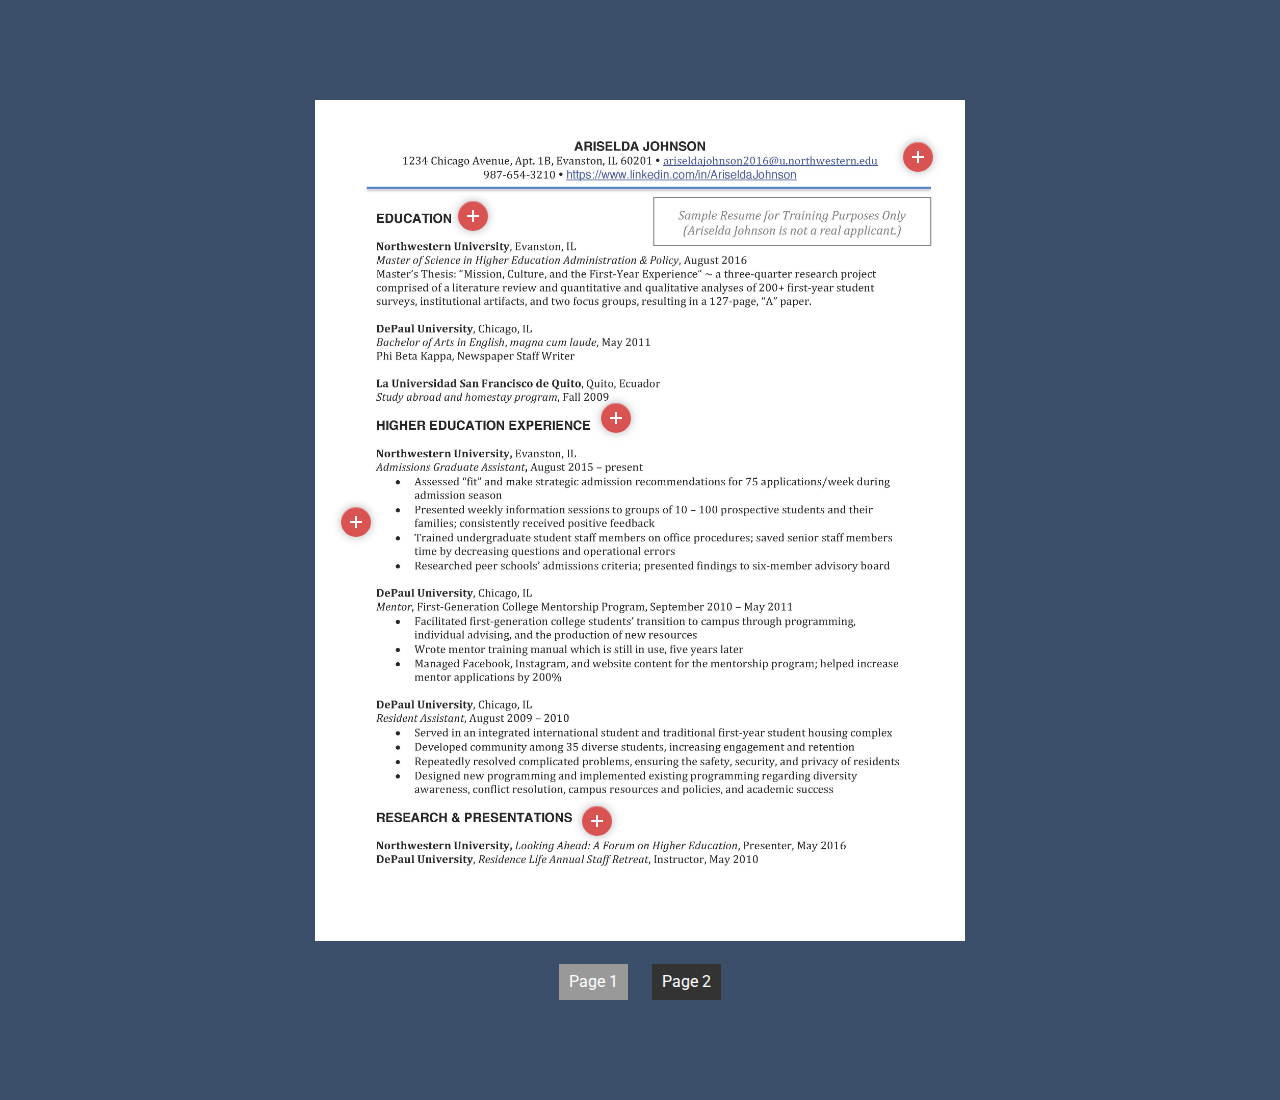
<file: index.html>
<!doctype html>
<html lang="en" class="no-js">
<head>
	<meta charset="UTF-8">
	<meta name="viewport" content="width=device-width, initial-scale=1">

	<link href='http://fonts.googleapis.com/css?family=Roboto:400,300,700' rel='stylesheet' type='text/css'>

	<link rel="stylesheet" href="css/reset.css"> <!-- CSS reset -->
	<link rel="stylesheet" href="css/style.css"> <!-- Resource style -->
	<script src="js/modernizr.js"></script> <!-- Modernizr -->
  	
	<title>Points of Interest</title>
</head>
<body>
	<!--<header>-->
	<!--	<h1>Reading a Room</h1>-->
	<!--</header>-->
	<div class="cd-product cd-container">
		<div class="cd-product-wrapper" id="page1">
			<img src="img/Resume_Page_1.jpg" alt="Preview image">
			<ul>
				<li class="cd-single-point">
					<a class="cd-img-replace" href="#0">More</a>
					<div class="cd-more-info cd-top">
						<h2>Begin Well</h2>
						<h3>Should I include my physical address on my resume?</h3>
						<p>It depends. A physical address can benefit you, especially if you live in the city in which you’re job searching, by sparking fewer questions/reservations in an employer’s mind. If you’re worried about security and you’re posting your resume to online job boards, though, a physical address isn’t always necessary anymore. If you choose not to list your address, be sure to include your telephone number, email address, and perhaps a LinkedIn URL.</p>
						<h3>What else can be listed in the heading?</h3>
						<p>Some applicants list their MBTI type or their five StrengthsQuest strengths. These are particularly relevant if you’re applying to positions within student affairs and you know, based on networking or informational interviews, that this information is important to your potential employer. Otherwise, it is fine to stick with just the basic contact information.</p>
						<a href="#0" class="cd-close-info cd-img-replace">Close</a>
					</div>
				</li> <!-- .cd-single-point -->

				<li class="cd-single-point">
					<a class="cd-img-replace" href="#0">More</a>
					<div class="cd-more-info cd-top">
						<h2>Education: Publicizing Your Degrees</h2>
						<h3>Which should I list first - education or experience?</h3>
						<p>Unless you are a career advancer with several years of relevant experience, andyour MSHE degree is simply an added bonus, “Education” should probably be the first section of your resume. You’ve invested time and money in this degree; it’s important to market it!</p>
						<h3>How should I write MSHE?</h3>
						<p>Write out the full name and include the university, city, and state. Also include your graduation month and year even if it is anticipated graduation for the future.</p>
						<h3>Should I include anything else?</h3>
						<p><strong>Master’s Project:</strong> Title or, if title isn’t relevant to job target, use a description of the project, written with your desired audience in mind</p>
						<p><strong>Relevant courses:</strong> List only if particularly relevant to target position and only if you’re willing to talk about them in an interview.</p>
						<p><strong>GPA:</strong> Typically, GPA is unnecessary at this point in your career. If you choose to include it, do so for both undergrad and grad school so that you don’t raise a question in the employer’s mind by including it in only one place.</p>
						<p><strong>Honors:</strong> Feel free to list honors. If you list cum laude, magna cum laude, or summa cum laude, these Latin words should be in lowercase and italicized.</p>
						<a href="#0" class="cd-close-info cd-img-replace">Close</a>
					</div>
				</li> <!-- .cd-single-point -->

				<li class="cd-single-point">
					<a class="cd-img-replace" href="#0">More</a>
					<div class="cd-more-info">
						<h2>Experience: Telling the Story of What you Want to Do</h2>
						<h3>How do I know which jobs to include, and how do I organize them?</h3>
						<p>Include employment since your undergraduate graduation or the last 10 years – whichever is shorter.</p>
						<p>Typically, recruiters like to see positions listed in reverse chronological order. To ensure that all your relevant experiences are seen first, you may choose to group experiences under two headings – Higher Education Experience and Additional Experience. If you have enough experience in your targeted career area, you can make your heading even more specific (e.g., Career Services Experience, International Education Experience, or Enrollment Management Experience may precede Additional Experience).
						</p>
						<a href="#0" class="cd-close-info cd-img-replace">Close</a>
					</div>
				</li> <!-- .cd-single-point -->

				<li class="cd-single-point">
					<a class="cd-img-replace" href="#0">More</a>
					<div class="cd-more-info cd-left">
						<h2>Bulleted Descriptions: Proving Your Abilities and Achievements</h2>
						<h3>How do I write compelling bullet points?</h3>
						<ol>
							<li>Start with powerful, action verbs. Avoid repetition and phrases like, “Responsible for…”</li>
							<li>Quantify your work whenever possible.</li>
							<li>Include the impact and/or results of your work. Bullets written as accomplishments, rather than duties, pack a bigger punch.</li>
							<li>Prioritize bullets not according to how much time you spent on a particular task or the order of importance to your current job, but according to each bullet’s relevance to your desired position.</li>
							<li>Omit any tasks (e.g., answered phone, input data) that you do not want to do in the future or that brand you as a lower-level employee if you are applying for an upper-level position.</li>
						</ol>
						<a href="#0" class="cd-close-info cd-img-replace">Close</a>
					</div>
				</li> <!-- .cd-single-point -->
				
                <li class="cd-single-point">
					<a class="cd-img-replace" href="#0">More</a>
					<div class="cd-more-info cd-left">
						<h2>Research & Presentations: Conveying Your Analytical Skills</h2>
						<h3>Do I have to list research and/or presentations?</h3><p>No! This is a great section to include if you have done research of which you are particularly proud and/or if you’re applying to research-oriented positions. It’s not, however, a necessary section of a resume. Be careful about including a long list of research and presentations, in fact, as that might make employers think you were hoping to go the academic, as opposed to administrative, route.</p>
						<a href="#0" class="cd-close-info cd-img-replace">Close</a>
					</div>
				</li> <!-- .cd-single-point -->
			</ul>
		</div> <!-- .cd-product-wrapper -->
		<div class="cd-product-wrapper hidden" id="page2">
			<img src="img/Resume_Page_2.jpg" alt="Preview image">
			<ul>
				<li class="cd-single-point">
					<a class="cd-img-replace" href="#0">More</a>
					<div class="cd-more-info cd-top">
						<h2>Additional Experience: Articulating the Relevance</h2>
						<h3>How do I include experience that is unrelated to my job target?</h3>
						<p>You have a couple different options. If you have enough relevant experience and content in other areas of your resume, the additional experience section can just be a listing of employer, city/state, title, and employment dates, without a description of your tasks.</p>
						<p>For most people, though, descriptions are necessary. Be sure to write these descriptions with your audience in mind. How does your past experience relate to your desired job? How can you re-frame your experience to connect with your potential employer?
						</p>
						<a href="#0" class="cd-close-info cd-img-replace">Close</a>
					</div>
				</li> <!-- .cd-single-point -->

				<li class="cd-single-point">
					<a class="cd-img-replace" href="#0">More</a>
					<div class="cd-more-info cd-top">
						<h2>Skills & Interests: Rounding Out the Resume</h2>
						<h3>What skills and interests should I include?</h3>
						<p><strong>Language:</strong> Include languages only if you’re at least proficient.</p>
						<p><strong>Computer:</strong> Include any programs you’ve used, especially if they are listed as a requirement in the job description for which you’re applying. Don’t think that people just assume you have these skills; recruiters want to see them listed.</p>
						<p><strong>Interests:</strong> Include interests if you think it could lead to good small talk at the beginning of an interview and/or if the interests are somewhat memorable/unique. Challenge yourself to be able to answer, “Why would you include this on your resume?” or “How does this relate to the job for which you’ve applied?” Has the interest provided you with a transferable skill or enabled you to demonstrate a particular personality trait that would be helpful in your desired role? If you can’t answer these questions, don’t include the interest on your resume.</p>
						<a href="#0" class="cd-close-info cd-img-replace">Close</a>
					</div>
				</li> <!-- .cd-single-point -->
			</ul>
		</div> <!-- .cd-product-wrapper -->
		<div class="toggle">
			<ul>
				<li id="page1Button" class="active">Page 1</li>
				<li id="page2Button">Page 2</li>
			</ul>
		</div>
	</div> <!-- .cd-product -->
<script src="js/jquery-2.1.1.js"></script>
<script src="js/main.js"></script> <!-- Resource jQuery -->
</body>
</html>
</file>
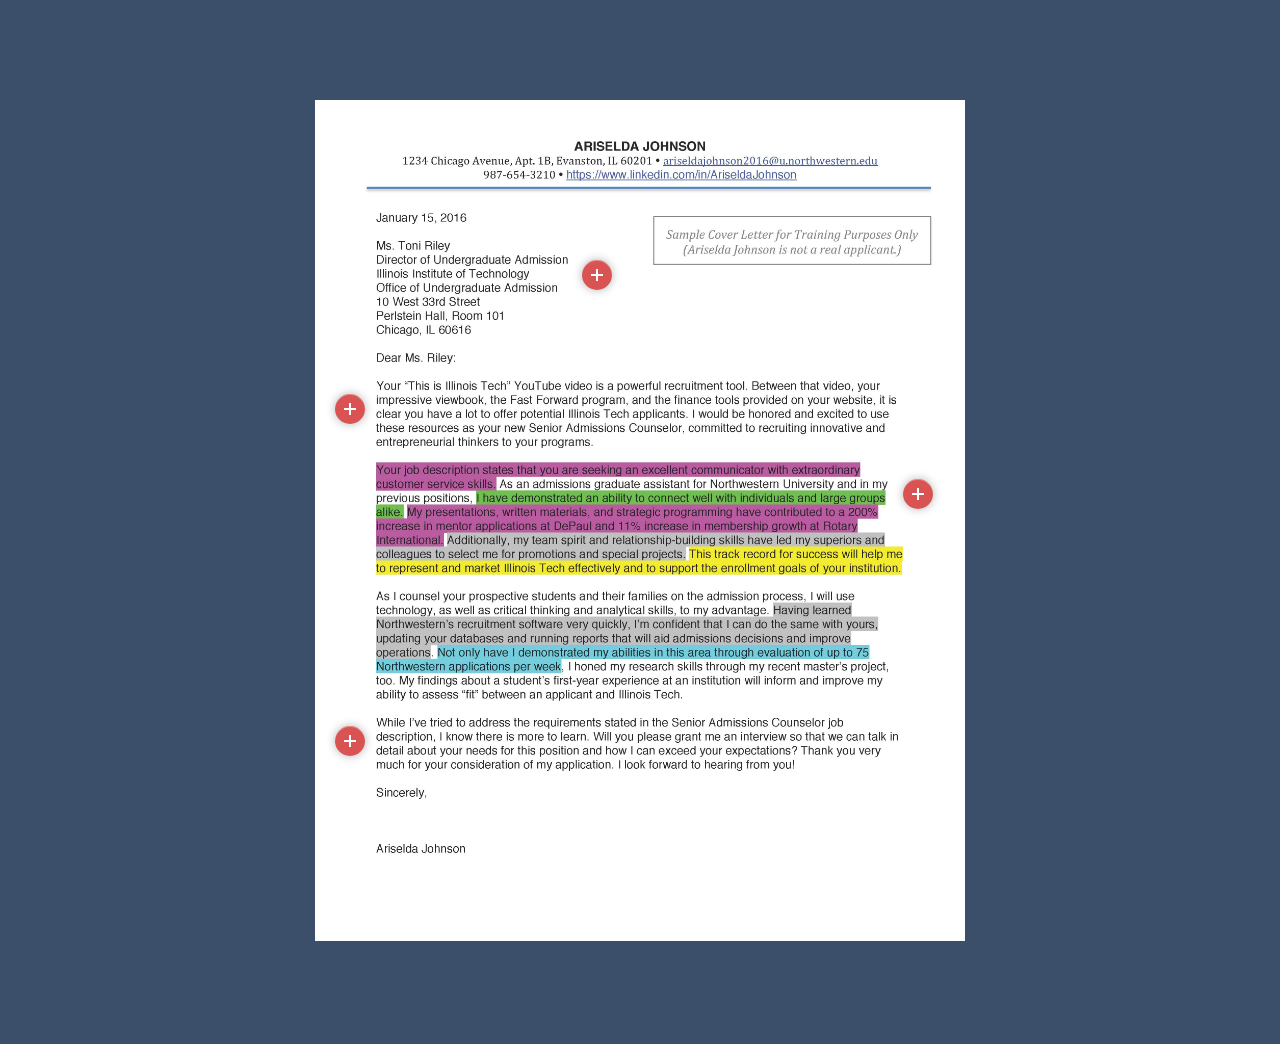
<file: coverletter.html>
<!doctype html>
<html lang="en" class="no-js">
<head>
	<meta charset="UTF-8">
	<meta name="viewport" content="width=device-width, initial-scale=1">

	<link href='http://fonts.googleapis.com/css?family=Roboto:400,300,700' rel='stylesheet' type='text/css'>

	<link rel="stylesheet" href="css/reset.css"> <!-- CSS reset -->
	<link rel="stylesheet" href="css/style.css"> <!-- Resource style -->
	<script src="js/modernizr.js"></script> <!-- Modernizr -->
  	
	<title>Points of Interest</title>
</head>
<body>
	<!--<header>-->
	<!--	<h1>Reading a Room</h1>-->
	<!--</header>-->
	<div class="cd-product cd-container">
		<div class="cd-product-wrapper" id="coverletter">
			<img src="img/Sample_Cover_Letter.jpg" alt="Preview image">
			<ul>
				<li class="cd-single-point">
					<a class="cd-img-replace" href="#0">More</a>
					<div class="cd-more-info cd-top">
						<h2>Format</h2>
                        <h3>What if I don’t know the gender of the recipient?</h3>
                        <p>In this case, it is appropriate to use the first and last name (i.e., “Dear Pat Ward:” instead of “Dear Ms. Ward:”). Please avoid using “To Whom It May Concern” whenever possible. It is infinitely better to address your cover letter to a real person, even when you are applying via an online job bank. </p>
                        <h3>What if I don’t know the name of the hiring manager?</h3>
                        <p>Sleuth out the name by researching the institution website, asking your contacts, or simply calling the department. Say that you are applying for the open position and that you would like to address the cover letter to the right person. You will be showing initiative and may even increase your chances of getting an interview!</p>
						<a href="#0" class="cd-close-info cd-img-replace">Close</a>
					</div>
				</li> <!-- .cd-single-point -->

				<li class="cd-single-point">
					<a class="cd-img-replace" href="#0">More</a>
					<div class="cd-more-info cd-top">
						<h2>Introduction</h2>
                        <h3>What do I include in my first paragraph?</h3>
                        <p>Your opening paragraph woos employers, capturing their attention and ensuring that you are writing directly to them and not just changing the name of the institution on a generic letter. If you are short on time and can only tailor one paragraph, this should be your focus.</p>
                        <p><strong>Do</strong></p>
                        <ol>
                            <li>…express enthusiasm for the position, and share how you heard about it. (If you were referred to the position by someone the hiring manager trusts, this can win you points.) </li>
                            <li>…state what you admire about the department, based on what you’ve learned from contacts or your research of their website and social media.</li>
                            <li>…demonstrate your interest in and/or knowledge of the department and institution.</li>
                        </ol>
                        <p><strong>Don't</strong></p>
                        <ol>
                            <li>…start with, “My name is…,” as this can label you as inexperienced in an employer’s mind.</li>
                            <li>…talk about what the role could do for you (i.e., “This position would be an excellent opportunity for me to….”) This does not distinguish you from the masses and wastes valuable cover letter real estate.</li>
                        </ol>
						<a href="#0" class="cd-close-info cd-img-replace">Close</a>
					</div>
				</li> <!-- .cd-single-point -->

				<li class="cd-single-point">
					<a class="cd-img-replace" href="#0">More</a>
					<div class="cd-more-info">
						<h2>Body</h2>
                        <h3>What do I include in the body of the letter?</h3>
                        <p>The second and third paragraphs connect your experience to the needs of the position. Ideally, this is more than just a reiteration of your resume. It is your chance to prove you are qualified and to spell out the connections between your past experience and the job’s requirements.</p>
                        <p><strong>Do</strong></p>
                        <ol>
                            <li>…highlight achievements. Employers want to know not just what you’ve done, but how well you’ve done it.</li>
                            <li>…feel free to borrow from the language of the job description when articulating what goals you’re prepared to accomplish for an employer.</li>
                        </ol>
                        <p><strong>Don't</strong></p>
                        <ol>
                            <li>…apologize for or even mention any qualifications you’re lacking. Focus on the positive!</li>
                            <li>…make empty claims (e.g., I feel I’m the best candidate for the position.) Instead, prove your qualifications (e.g., In analyzing survey data and preparing a report used for my department’s program review, I demonstrated the strong research and communication skills you’re seeking.)</li>
                        </ol>
                        <h3>What if my relevant experience is with employers outside higher ed?</h3>
                        <p>A cover letter is the perfect medium for conveying transferable skills you acquired outside higher ed. Focus on what you did rather than for whom you did it. A simple strategy for this is to omit the details and jargon that wouldn’t be relevant and to speak in language that resonates with your employer. If you’re unsure of how to do this, take the time to meet with the MSHE Career Coach, conduct some informational interviews, or review job descriptions of interest to discover popular terminology for the positions attractive to you.</p>
						<a href="#0" class="cd-close-info cd-img-replace">Close</a>
					</div>
				</li> <!-- .cd-single-point -->

				<li class="cd-single-point">
					<a class="cd-img-replace" href="#0">More</a>
					<div class="cd-more-info cd-left">
						<h2>Closing</h2>
                        <h3>How do I end well?</h3>
                        <p>In good news for time-strapped MSHE students, the closing paragraph can be largely the same for most cover letters. In it, you’ll want to request a next step (e.g., an interview), state how you can be reached, and express your gratitude for the consideration of your application. This last step is important; don’t forget to say, “Thank you!” </p>
						<a href="#0" class="cd-close-info cd-img-replace">Close</a>
					</div>
				</li> <!-- .cd-single-point -->
				
			</ul>
		</div> <!-- .cd-product-wrapper -->
		
	</div> <!-- .cd-product -->
<script src="js/jquery-2.1.1.js"></script>
<script src="js/main.js"></script> <!-- Resource jQuery -->
</body>
</html>
</file>
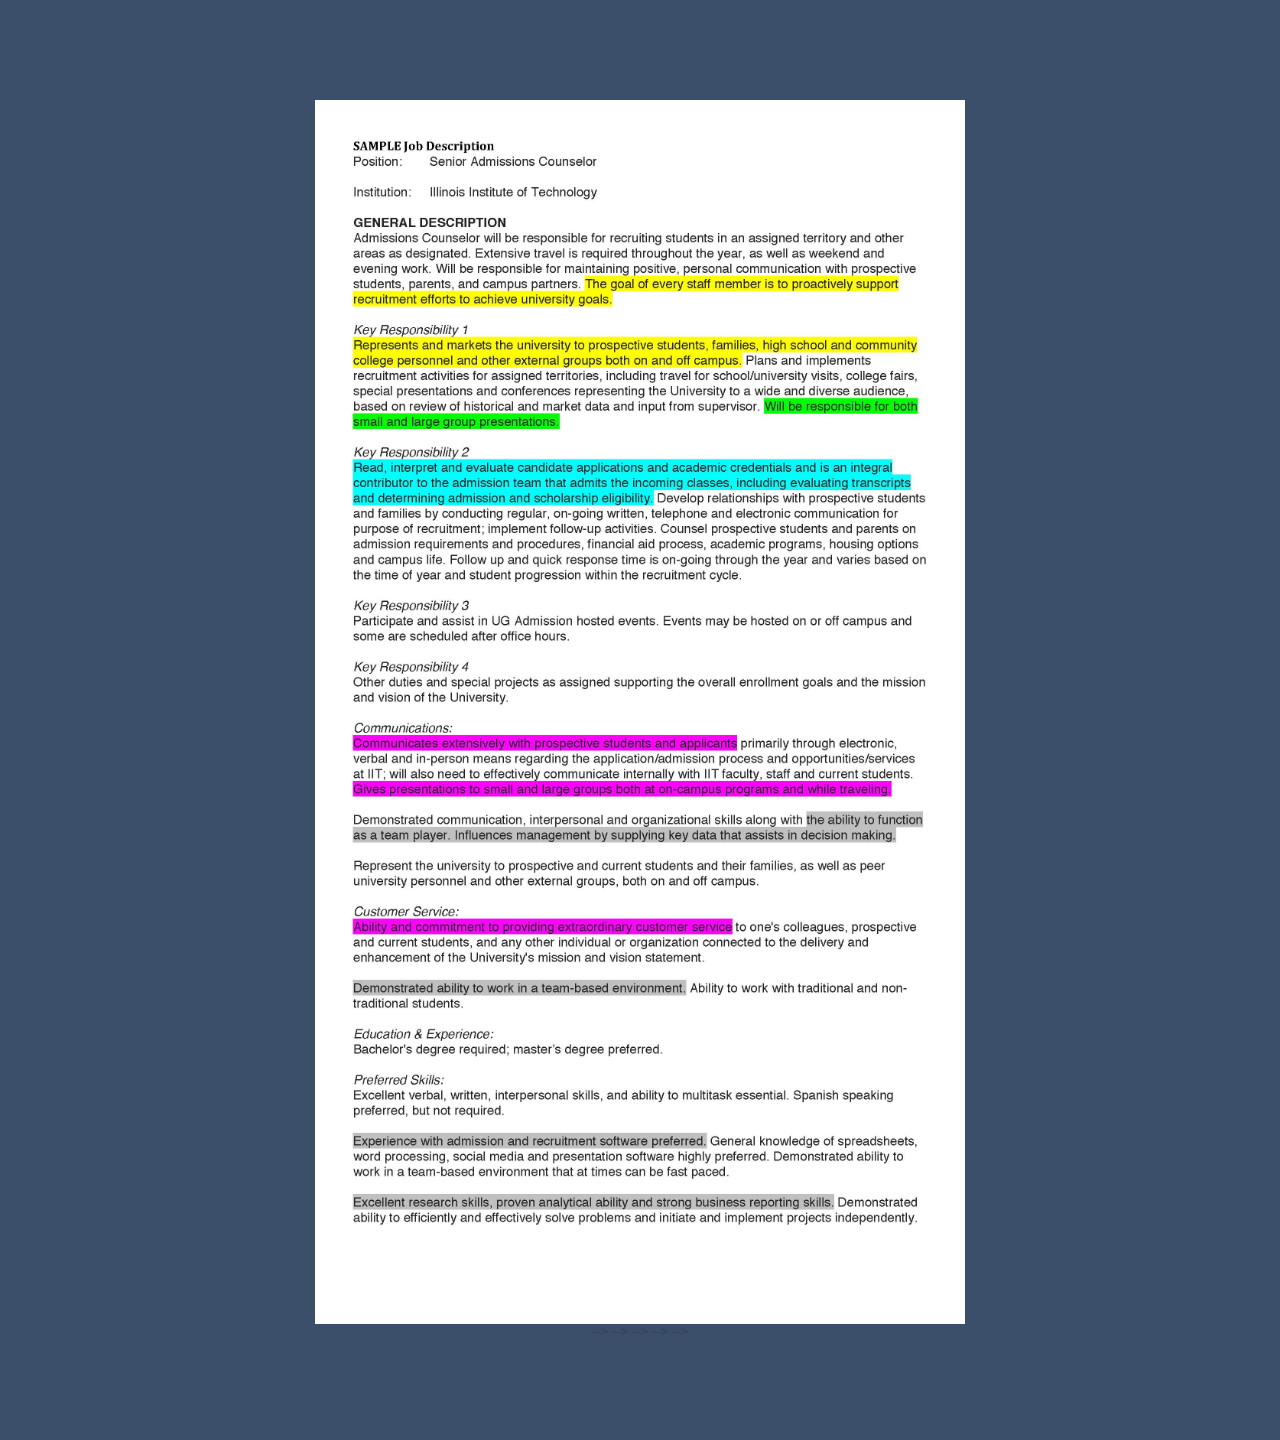
<file: description.html>
<!doctype html>
<html lang="en" class="no-js">
<head>
	<meta charset="UTF-8">
	<meta name="viewport" content="width=device-width, initial-scale=1">

	<link href='http://fonts.googleapis.com/css?family=Roboto:400,300,700' rel='stylesheet' type='text/css'>

	<link rel="stylesheet" href="css/reset.css"> <!-- CSS reset -->
	<link rel="stylesheet" href="css/style.css"> <!-- Resource style -->
	<script src="js/modernizr.js"></script> <!-- Modernizr -->
  	
	<title>Points of Interest</title>
</head>
<body>
	<!--<header>-->
	<!--	<h1>Reading a Room</h1>-->
	<!--</header>-->
	<div class="cd-product cd-container">
		<div class="cd-product-wrapper" id="page1">
			<img src="img/Sample_Job_Description.jpg" alt="Preview image">
			<!--<ul>-->
			<!--	<li class="cd-single-point">-->
			<!--		<a class="cd-img-replace" href="#0">More</a>-->
			<!--		<div class="cd-more-info cd-top">-->
			<!--			<h2>Begin Well</h2>-->
			<!--			<h3>Should I include my physical address on my resume?</h3>-->
			<!--			<p>It depends. A physical address can benefit you, especially if you live in the city in which you’re job searching, by sparking fewer questions/reservations in an employer’s mind. If you’re worried about security and you’re posting your resume to online job boards, though, a physical address isn’t always necessary anymore. If you choose not to list your address, be sure to include your telephone number, email address, and perhaps a LinkedIn URL.</p>-->
			<!--			<h3>What else can be listed in the heading?</h3>-->
			<!--			<p>Some applicants list their MBTI type or their five StrengthsQuest strengths. These are particularly relevant if you’re applying to positions within student affairs and you know, based on networking or informational interviews, that this information is important to your potential employer. Otherwise, it is fine to stick with just the basic contact information.</p>-->
			<!--			<a href="#0" class="cd-close-info cd-img-replace">Close</a>-->
			<!--		</div>-->
			<!--	</li> <!-- .cd-single-point -->-->

			<!--	<li class="cd-single-point">-->
			<!--		<a class="cd-img-replace" href="#0">More</a>-->
			<!--		<div class="cd-more-info cd-top">-->
			<!--			<h2>Education: Publicizing Your Degrees</h2>-->
			<!--			<h3>Which should I list first - education or experience?</h3>-->
			<!--			<p>Unless you are a career advancer with several years of relevant experience, andyour MSHE degree is simply an added bonus, “Education” should probably be the first section of your resume. You’ve invested time and money in this degree; it’s important to market it!</p>-->
			<!--			<h3>How should I write MSHE?</h3>-->
			<!--			<p>Write out the full name and include the university, city, and state. Also include your graduation month and year even if it is anticipated graduation for the future.</p>-->
			<!--			<h3>Should I include anything else?</h3>-->
			<!--			<p><strong>Master’s Project:</strong> Title or, if title isn’t relevant to job target, use a description of the project, written with your desired audience in mind</p>-->
			<!--			<p><strong>Relevant courses:</strong> List only if particularly relevant to target position and only if you’re willing to talk about them in an interview.</p>-->
			<!--			<p><strong>GPA:</strong> Typically, GPA is unnecessary at this point in your career. If you choose to include it, do so for both undergrad and grad school so that you don’t raise a question in the employer’s mind by including it in only one place.</p>-->
			<!--			<p><strong>Honors:</strong> Feel free to list honors. If you list cum laude, magna cum laude, or summa cum laude, these Latin words should be in lowercase and italicized.</p>-->
			<!--			<a href="#0" class="cd-close-info cd-img-replace">Close</a>-->
			<!--		</div>-->
			<!--	</li> <!-- .cd-single-point -->-->

			<!--	<li class="cd-single-point">-->
			<!--		<a class="cd-img-replace" href="#0">More</a>-->
			<!--		<div class="cd-more-info">-->
			<!--			<h2>Experience: Telling the Story of What you Want to Do</h2>-->
			<!--			<h3>How do I know which jobs to include, and how do I organize them?</h3>-->
			<!--			<p>Include employment since your undergraduate graduation or the last 10 years – whichever is shorter.</p>-->
			<!--			<p>Typically, recruiters like to see positions listed in reverse chronological order. To ensure that all your relevant experiences are seen first, you may choose to group experiences under two headings – Higher Education Experience and Additional Experience. If you have enough experience in your targeted career area, you can make your heading even more specific (e.g., Career Services Experience, International Education Experience, or Enrollment Management Experience may precede Additional Experience).-->
			<!--			</p>-->
			<!--			<a href="#0" class="cd-close-info cd-img-replace">Close</a>-->
			<!--		</div>-->
			<!--	</li> <!-- .cd-single-point -->-->

			<!--	<li class="cd-single-point">-->
			<!--		<a class="cd-img-replace" href="#0">More</a>-->
			<!--		<div class="cd-more-info cd-left">-->
			<!--			<h2>Bulleted Descriptions: Proving Your Abilities and Achievements</h2>-->
			<!--			<h3>How do I write compelling bullet points?</h3>-->
			<!--			<ol>-->
			<!--				<li>Start with powerful, action verbs. Avoid repetition and phrases like, “Responsible for…”</li>-->
			<!--				<li>Quantify your work whenever possible.</li>-->
			<!--				<li>Include the impact and/or results of your work. Bullets written as accomplishments, rather than duties, pack a bigger punch.</li>-->
			<!--				<li>Prioritize bullets not according to how much time you spent on a particular task or the order of importance to your current job, but according to each bullet’s relevance to your desired position.</li>-->
			<!--				<li>Omit any tasks (e.g., answered phone, input data) that you do not want to do in the future or that brand you as a lower-level employee if you are applying for an upper-level position.</li>-->
			<!--			</ol>-->
			<!--			<a href="#0" class="cd-close-info cd-img-replace">Close</a>-->
			<!--		</div>-->
			<!--	</li> <!-- .cd-single-point -->-->
				
   <!--             <li class="cd-single-point">-->
			<!--		<a class="cd-img-replace" href="#0">More</a>-->
			<!--		<div class="cd-more-info cd-left">-->
			<!--			<h2>Research & Presentations: Conveying Your Analytical Skills</h2>-->
			<!--			<h3>Do I have to list research and/or presentations?</h3><p>No! This is a great section to include if you have done research of which you are particularly proud and/or if you’re applying to research-oriented positions. It’s not, however, a necessary section of a resume. Be careful about including a long list of research and presentations, in fact, as that might make employers think you were hoping to go the academic, as opposed to administrative, route.</p>-->
			<!--			<a href="#0" class="cd-close-info cd-img-replace">Close</a>-->
			<!--		</div>-->
			<!--	</li> <!-- .cd-single-point -->-->
			<!--</ul>-->
		</div> <!-- .cd-product-wrapper -->
		
	</div> <!-- .cd-product -->
<script src="js/jquery-2.1.1.js"></script>
<script src="js/main.js"></script> <!-- Resource jQuery -->
</body>
</html>
</file>
<file: css/style.css>
/* -------------------------------- 

Primary style

-------------------------------- */
html * {
  -webkit-font-smoothing: antialiased;
  -moz-osx-font-smoothing: grayscale;
}

*, *:after, *:before {
  -webkit-box-sizing: border-box;
  -moz-box-sizing: border-box;
  box-sizing: border-box;
}

body {
  font-size: 100%;
  font-family: "Roboto", sans-serif;
  color: #33435a;
  background-color: #3c4f6a;
}

a {
  color: #d95353;
  text-decoration: none;
}

img {
  max-width: 100%;
}

strong {
  font-weight: 600;
}

ol {
  padding-left: 40;
  color: #758eb1;
  list-style-type: disc;
}

/* -------------------------------- 

Modules - reusable parts of our design

-------------------------------- */
.cd-container {
  /* this class is used to give a max-width to the element it is applied to, and center it horizontally when it reaches that max-width */
  width: 90%;
  max-width: 1170px;
  margin: 0 auto;
  padding: 100px 0px;
}
.cd-container:after {
  content: "";
  display: table;
  clear: both;
}

.cd-img-replace {
  /* replace text with background images */
  display: inline-block;
  overflow: hidden;
  text-indent: 100%;
  white-space: nowrap;
}

/* -------------------------------- 

Main components 

-------------------------------- */
header {
  height: 100px;
  line-height: 100px;
  background-color: #33435a;
}
header h1 {
  font-size: 30px;
  font-size: 1.875rem;
  text-align: center;
  color: #f2eacf;
  font-weight: 300;
}

.cd-product {
  text-align: center;
}

.cd-product-wrapper {
  display: inline-block;
  position: relative;
  margin: 0 auto;
  width: 100%;
  max-width: 650px;
}
.cd-product-wrapper > img {
  display: block;
}

.cd-single-point {
  position: absolute;
  border-radius: 50%;
}
.cd-single-point > a {
  position: relative;
  z-index: 2;
  display: block;
  width: 30px;
  height: 30px;
  border-radius: inherit;
  background: #d95353;
  box-shadow: 0 0 10px rgba(0, 0, 0, 0.3), inset 0 1px 0 rgba(255, 255, 255, 0.3);
  -webkit-transition: background-color 0.2s;
  -moz-transition: background-color 0.2s;
  transition: background-color 0.2s;
}
.cd-single-point > a::after, .cd-single-point > a:before {
  /* rotating plus icon */
  content: '';
  position: absolute;
  left: 50%;
  top: 50%;
  bottom: auto;
  right: auto;
  -webkit-transform: translateX(-50%) translateY(-50%);
  -moz-transform: translateX(-50%) translateY(-50%);
  -ms-transform: translateX(-50%) translateY(-50%);
  -o-transform: translateX(-50%) translateY(-50%);
  transform: translateX(-50%) translateY(-50%);
  background-color: #ffffff;
  -webkit-transition-property: -webkit-transform;
  -moz-transition-property: -moz-transform;
  transition-property: transform;
  -webkit-transition-duration: 0.2s;
  -moz-transition-duration: 0.2s;
  transition-duration: 0.2s;
}
.cd-single-point > a::after {
  height: 2px;
  width: 12px;
}
.cd-single-point > a::before {
  height: 12px;
  width: 2px;
}
.cd-single-point::after {
  /* this is used to create the pulse animation */
  content: '';
  position: absolute;
  z-index: 1;
  width: 100%;
  height: 100%;
  top: 0;
  left: 0;
  border-radius: inherit;
  background-color: transparent;
  -webkit-animation: cd-pulse 2s infinite;
  -moz-animation: cd-pulse 2s infinite;
  animation: cd-pulse 2s infinite;
}
#page1 .cd-single-point:nth-of-type(1) {
  top: 5%;
  right: 5%;
}
#page1 .cd-single-point:nth-of-type(2) {
  top: 12%;
  left: 22%;
}
#page1 .cd-single-point:nth-of-type(3) {
  top: 36%;
  left: 44%;
}
#page1 .cd-single-point:nth-of-type(4) {
  bottom: 48%;
  left: 4%;
}
#page1 .cd-single-point:nth-of-type(5) {
  bottom: 12.5%;
  left: 41%;
}
#page2 .cd-single-point:nth-of-type(1) {
  top: 9%;
  left: 36%;
}
#page2 .cd-single-point:nth-of-type(2) {
  bottom: 15.5%;
  left: 31.5%;
}
#coverletter .cd-single-point:nth-of-type(1) {
  top: 19%;
  left: 41%;
}
#coverletter .cd-single-point:nth-of-type(2) {
  top: 35%;
  left: 3%;
}
#coverletter .cd-single-point:nth-of-type(3) {
  top: 45%;
  right: 5%;
}
#coverletter .cd-single-point:nth-of-type(4) {
  bottom: 22%;
  left: 3%;
} 
.cd-single-point.is-open > a {
  background-color: #475f74;
}
.cd-single-point.is-open > a::after, .cd-single-point.is-open > a::before {
  -webkit-transform: translateX(-50%) translateY(-50%) rotate(135deg);
  -moz-transform: translateX(-50%) translateY(-50%) rotate(135deg);
  -ms-transform: translateX(-50%) translateY(-50%) rotate(135deg);
  -o-transform: translateX(-50%) translateY(-50%) rotate(135deg);
  transform: translateX(-50%) translateY(-50%) rotate(135deg);
}
.cd-single-point.is-open::after {
  /* remove pulse effect */
  display: none;
}
.cd-single-point.is-open .cd-more-info {
  visibility: visible;
  opacity: 1;
  -webkit-transform: scale(1);
  -moz-transform: scale(1);
  -ms-transform: scale(1);
  -o-transform: scale(1);
  transform: scale(1);
  -webkit-transition: opacity 0.3s 0s, visibility 0s 0s, -webkit-transform 0.3s 0s, top 0.3s 0s, bottom 0.3s 0s, left 0.3s 0s, right 0.3s 0s;
  -moz-transition: opacity 0.3s 0s, visibility 0s 0s, -moz-transform 0.3s 0s, top 0.3s 0s, bottom 0.3s 0s, left 0.3s 0s, right 0.3s 0s;
  transition: opacity 0.3s 0s, visibility 0s 0s, transform 0.3s 0s, top 0.3s 0s, bottom 0.3s 0s, left 0.3s 0s, right 0.3s 0s;
}
.cd-single-point.visited > a {
  background-color: #475f74;
}
.cd-single-point.visited::after {
  /* pulse effect no more active on visited elements */
  display: none;
}
@media only screen and (min-width: 600px) {
  .cd-single-point.is-open .cd-more-info.cd-left {
    right: 140%;
  }
  .cd-single-point.is-open .cd-more-info.cd-right {
    left: 140%;
  }
  .cd-single-point.is-open .cd-more-info.cd-top {
    bottom: 140%;
  }
  .cd-single-point.is-open .cd-more-info.cd-bottom {
    top: 140%;
  }
}

@-webkit-keyframes cd-pulse {
  0% {
    -webkit-transform: scale(1);
    box-shadow: inset 0 0 1px 1px rgba(217, 83, 83, 0.8);
  }
  50% {
    box-shadow: inset 0 0 1px 1px rgba(217, 83, 83, 0.8);
  }
  100% {
    -webkit-transform: scale(1.6);
    box-shadow: inset 0 0 1px 1px rgba(217, 83, 83, 0);
  }
}
@-moz-keyframes cd-pulse {
  0% {
    -moz-transform: scale(1);
    box-shadow: inset 0 0 1px 1px rgba(217, 83, 83, 0.8);
  }
  50% {
    box-shadow: inset 0 0 1px 1px rgba(217, 83, 83, 0.8);
  }
  100% {
    -moz-transform: scale(1.6);
    box-shadow: inset 0 0 1px 1px rgba(217, 83, 83, 0);
  }
}
@keyframes cd-pulse {
  0% {
    -webkit-transform: scale(1);
    -moz-transform: scale(1);
    -ms-transform: scale(1);
    -o-transform: scale(1);
    transform: scale(1);
    box-shadow: inset 0 0 1px 1px rgba(217, 83, 83, 0.8);
  }
  50% {
    box-shadow: inset 0 0 1px 1px rgba(217, 83, 83, 0.8);
  }
  100% {
    -webkit-transform: scale(1.6);
    -moz-transform: scale(1.6);
    -ms-transform: scale(1.6);
    -o-transform: scale(1.6);
    transform: scale(1.6);
    box-shadow: inset 0 0 1px 1px rgba(217, 83, 83, 0);
  }
}
.cd-single-point .cd-more-info {
  position: fixed;
  top: 0;
  left: 0;
  z-index: 3;
  width: 100%;
  height: 100%;
  overflow-y: auto;
  -webkit-overflow-scrolling: touch;
  text-align: left;
  line-height: 1.5;
  background-color: rgba(255, 255, 255, 0.95);
  padding: 2em 1em 1em;
  visibility: hidden;
  opacity: 0;
  -webkit-transform: scale(0.8);
  -moz-transform: scale(0.8);
  -ms-transform: scale(0.8);
  -o-transform: scale(0.8);
  transform: scale(0.8);
  -webkit-transition: opacity 0.3s 0s, visibility 0s 0.3s, -webkit-transform 0.3s 0s, top 0.3s 0s, bottom 0.3s 0s, left 0.3s 0s, right 0.3s 0s;
  -moz-transition: opacity 0.3s 0s, visibility 0s 0.3s, -moz-transform 0.3s 0s, top 0.3s 0s, bottom 0.3s 0s, left 0.3s 0s, right 0.3s 0s;
  transition: opacity 0.3s 0s, visibility 0s 0.3s, transform 0.3s 0s, top 0.3s 0s, bottom 0.3s 0s, left 0.3s 0s, right 0.3s 0s;
}
.cd-single-point .cd-more-info::before {
  /* triangle next to the interest point description - hidden on mobile */
  content: '';
  position: absolute;
  height: 0;
  width: 0;
  display: none;
  border: 8px solid transparent;
}
.cd-single-point .cd-more-info h2 {
  font-size: 22px;
  font-size: 1.375rem;
  margin-bottom: .6em;
}
.cd-single-point .cd-more-info h3 {
  margin-top: 15px;
}
.cd-single-point .cd-more-info p {
  color: #758eb1;
  margin: 5px 0;
}

/*@media only screen and (min-width: 600px) {*/
/*  .cd-single-point .cd-more-info {*/
/*    position: absolute;*/
/*    width: 220px;*/
/*    height: 150px;*/
/*    padding: 1em;*/
/*    overflow-y: visible;*/
/*    line-height: 1.4;*/
/*    border-radius: 0.25em;*/
/*    box-shadow: 0 0 20px rgba(0, 0, 0, 0.5);*/
/*  }*/
/*  .cd-single-point .cd-more-info::before {*/
/*    display: block;*/
/*  }*/
/*  .cd-single-point .cd-more-info.cd-left, .cd-single-point .cd-more-info.cd-right {*/
/*    top: 50%;*/
/*    bottom: auto;*/
/*    -webkit-transform: translateY(-50%);*/
/*    -moz-transform: translateY(-50%);*/
/*    -ms-transform: translateY(-50%);*/
/*    -o-transform: translateY(-50%);*/
/*    transform: translateY(-50%);*/
/*  }*/
/*  .cd-single-point .cd-more-info.cd-left::before, .cd-single-point .cd-more-info.cd-right::before {*/
/*    top: 50%;*/
/*    bottom: auto;*/
/*    -webkit-transform: translateY(-50%);*/
/*    -moz-transform: translateY(-50%);*/
/*    -ms-transform: translateY(-50%);*/
/*    -o-transform: translateY(-50%);*/
/*    transform: translateY(-50%);*/
/*  }*/
/*  .cd-single-point .cd-more-info.cd-left {*/
/*    right: 160%;*/
/*    left: auto;*/
/*  }*/
/*  .cd-single-point .cd-more-info.cd-left::before {*/
/*    border-left-color: rgba(255, 255, 255, 0.95);*/
/*    left: 100%;*/
/*  }*/
/*  .cd-single-point .cd-more-info.cd-right {*/
/*    left: 160%;*/
/*  }*/
/*  .cd-single-point .cd-more-info.cd-right::before {*/
/*    border-right-color: rgba(255, 255, 255, 0.95);*/
/*    right: 100%;*/
/*  }*/
/*  .cd-single-point .cd-more-info.cd-top, .cd-single-point .cd-more-info.cd-bottom {*/
/*    left: 50%;*/
/*    right: auto;*/
/*    -webkit-transform: translateX(-50%);*/
/*    -moz-transform: translateX(-50%);*/
/*    -ms-transform: translateX(-50%);*/
/*    -o-transform: translateX(-50%);*/
/*    transform: translateX(-50%);*/
/*  }*/
/*  .cd-single-point .cd-more-info.cd-top::before, .cd-single-point .cd-more-info.cd-bottom::before {*/
/*    left: 50%;*/
/*    right: auto;*/
/*    -webkit-transform: translateX(-50%);*/
/*    -moz-transform: translateX(-50%);*/
/*    -ms-transform: translateX(-50%);*/
/*    -o-transform: translateX(-50%);*/
/*    transform: translateX(-50%);*/
/*  }*/
/*  .cd-single-point .cd-more-info.cd-top {*/
/*    bottom: 160%;*/
/*    top: auto;*/
/*  }*/
/*  .cd-single-point .cd-more-info.cd-top::before {*/
/*    border-top-color: rgba(255, 255, 255, 0.95);*/
/*    top: 100%;*/
/*  }*/
/*  .cd-single-point .cd-more-info.cd-bottom {*/
/*    top: 160%;*/
/*  }*/
/*  .cd-single-point .cd-more-info.cd-bottom::before {*/
/*    border-bottom-color: rgba(255, 255, 255, 0.95);*/
/*    bottom: 100%;*/
/*  }*/
/*  .cd-single-point .cd-more-info h2 {*/
/*    font-size: 20px;*/
/*    font-size: 1.25rem;*/
/*    margin-bottom: 0;*/
/*  }*/
/*  .cd-single-point .cd-more-info p {*/
/*    font-size: 14px;*/
/*    font-size: 0.875rem;*/
/*  }*/
/*}*/

/* close the interest point description - only on mobile */
.cd-close-info {
  position: fixed;
  top: 0;
  right: 0;
  height: 44px;
  width: 44px;
}
.cd-close-info::after, .cd-close-info:before {
  content: '';
  position: absolute;
  left: 50%;
  top: 50%;
  bottom: auto;
  right: auto;
  -webkit-transform: translateX(-50%) translateY(-50%) rotate(45deg);
  -moz-transform: translateX(-50%) translateY(-50%) rotate(45deg);
  -ms-transform: translateX(-50%) translateY(-50%) rotate(45deg);
  -o-transform: translateX(-50%) translateY(-50%) rotate(45deg);
  transform: translateX(-50%) translateY(-50%) rotate(45deg);
  background-color: #475f74;
  -webkit-transition-property: -webkit-transform;
  -moz-transition-property: -moz-transform;
  transition-property: transform;
  -webkit-transition-duration: 0.2s;
  -moz-transition-duration: 0.2s;
  transition-duration: 0.2s;
}
.cd-close-info::after {
  height: 2px;
  width: 16px;
}
.cd-close-info::before {
  height: 16px;
  width: 2px;
}
/*@media only screen and (min-width: 600px) {*/
/*  .cd-close-info {*/
/*    display: none;*/
/*  }*/
/*}*/

.toggle {
  color: #fff;
  margin-top: 20px;
}

.toggle li {
  display: inline-block;
  padding: 10px;
  margin: 0 10px;
  background-color: #333;
}

.toggle li:hover {
  background-color: #999;
  cursor: pointer;
}

.active {
  background-color: #999!important;
}

.hidden {
	display: none;
}
</file>
